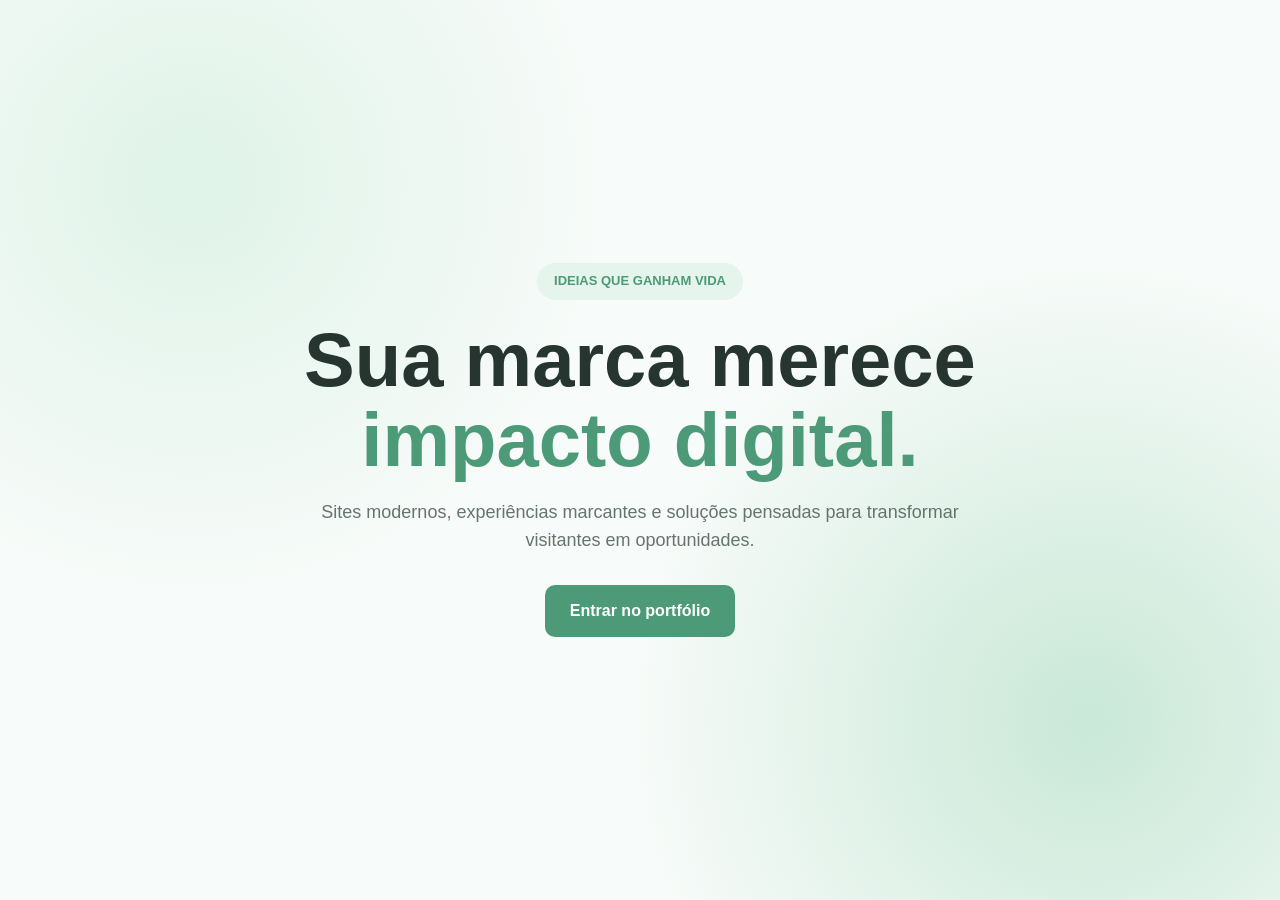
<file: main/index.html>
﻿<!DOCTYPE html>
<html lang="pt-BR">

<head>
     <meta charset="UTF-8">
     <meta name="viewport" content="width=device-width, initial-scale=1.0">
     <title>Bruno Henrique | Portfólio</title>
     <link rel="stylesheet" href="css/style.css">
</head>

<body class="pagina-principal">

     <main id="tela-entrada" class="tela-entrada">
          <div class="entrada-conteudo">
               <div class="tag">IDEIAS QUE GANHAM VIDA</div>
               <h1>Sua marca merece <span>impacto digital.</span></h1>
               <p>Sites modernos, experiências marcantes e soluções pensadas para transformar visitantes em oportunidades.</p>
               <button class="botao botao-principal botao-entrar" type="button" onclick="entrarNoSite()">Entrar no portfólio</button>
          </div>
     </main>

     <div id="site-conteudo" class="site-conteudo oculto">

          <header>
               <div class="menu">
                    <a href="#sobre" class="logo">Teck<span>Pink</span></a>
                    <div class="menu-mobile" onclick="abrirMenu()">☰</div>
                    <ul class="links" id="menu">
                         <li><a href="#sobre" onclick="fecharMenu()">A proposta</a></li>
                         <li><a href="#habilidades" onclick="fecharMenu()">Habilidades</a></li>
                         <li><a href="#projetos" onclick="fecharMenu()">Projetos</a></li>
                         <li><a href="#servicos" onclick="fecharMenu()">Serviços</a></li>
                         <li><a href="#processo" onclick="fecharMenu()">Processo</a></li>
                         <li><a href="#curriculo" onclick="fecharMenu()">Currículo</a></li>
                         <li><a href="#contato" onclick="fecharMenu()">Contato</a></li>
                    </ul>
               </div>
          </header>

          <section id="sobre">
               <div class="container">
                    <div class="titulo">
                         <h2>Tecnologia para destacar sua ideia</h2>
                         <p>Uma presença digital forte começa com uma experiência que conecta, envolve e gera resultados.</p>
                    </div>

                    <div class="sobre">
                         <div class="perfil">
                              <div class="foto">BH</div>
                              <h3>Bruno Henrique</h3>
                              <p>Desenvolvedor de Sistemas</p>
                         </div>

                         <div class="sobre-texto">
                              <h3>Criando soluções através da tecnologia</h3>
                              <p>Sou formado na área de Tecnologia da Informação e venho desenvolvendo conhecimentos em programação, desenvolvimento web e criação de sistemas.</p>
                              <p>Tenho experiência acadêmica e prática com HTML, CSS, JavaScript, C, C++, programação orientada a objetos e banco de dados.</p>
                              <p>Meu objetivo é desenvolver projetos funcionais, organizados e fáceis de usar, sempre buscando evoluir profissionalmente.</p>
                         </div>
                    </div>
               </div>
          </section>

          <section id="habilidades">
               <div class="container">
                    <div class="titulo">
                         <h2>Habilidades</h2>
                         <p>Tecnologias que fazem parte dos meus estudos</p>
                    </div>

                    <div class="habilidades">
                         <div class="habilidade"><div class="icone">🖥️</div><h3>HTML</h3><p>Estruturação de sites.</p></div>
                         <div class="habilidade"><div class="icone">🎨</div><h3>CSS</h3><p>Layouts e interfaces.</p></div>
                         <div class="habilidade"><div class="icone">⚙️</div><h3>JavaScript</h3><p>Interatividade e funcionalidades.</p></div>
                         <div class="habilidade"><div class="icone">💻</div><h3>C / C++</h3><p>Programação e sistemas.</p></div>
                         <div class="habilidade"><div class="icone">🗄️</div><h3>MySQL</h3><p>Banco de dados.</p></div>
                         <div class="habilidade"><div class="icone">📱</div><h3>Responsivo</h3><p>Sites para celular e PC.</p></div>
                         <div class="habilidade"><div class="icone">🧩</div><h3>POO</h3><p>Programação orientada a objetos.</p></div>
                         <div class="habilidade"><div class="icone">🔁</div><h3>Git</h3><p>Versionamento de projetos.</p></div>
                    </div>
               </div>
          </section>

          <section id="projetos">
               <div class="container">
                    <div class="titulo">
                         <h2>Projetos</h2>
                         <p>Projetos desenvolvidos durante minha experiência</p>
                    </div>

                    <div class="projetos">
                         <div class="projeto">
                              <div class="projeto-topo">♻️</div>
                              <div class="projeto-conteudo">
                                   <h3>Descarte Consciente</h3>
                                   <p>Site educativo sobre descarte correto de resíduos e conscientização ambiental.</p>
                                   <div class="tags"><span class="tag-projeto">HTML</span><span class="tag-projeto">CSS</span><span class="tag-projeto">JavaScript</span></div>
                              </div>
                         </div>

                         <div class="projeto">
                              <div class="projeto-topo">🩺</div>
                              <div class="projeto-conteudo">
                                   <h3>Click Salve</h3>
                                   <p>Projeto de informações sobre primeiros socorros e situações de emergência.</p>
                                   <div class="tags"><span class="tag-projeto">HTML</span><span class="tag-projeto">CSS</span><span class="tag-projeto">JS</span></div>
                              </div>
                         </div>

                         <div class="projeto projeto-destaque">
                              <div class="projeto-topo">🩺</div>
                              <div class="projeto-conteudo">
                                   <h3>EvoEnf</h3>
                                   <p>Sistema de acompanhamento acadêmico em enfermagem, com dashboard, alertas e relatórios.</p>
                                   <div class="tags"><span class="tag-projeto">HTML</span><span class="tag-projeto">CSS</span><span class="tag-projeto">JavaScript</span></div>
                                   <a class="botao botao-principal projeto-link" href="projeto-evonf.html">Ver projeto</a>
                              </div>
                         </div>

                         <div class="projeto projeto-destaque">
                              <div class="projeto-topo">🧠</div>
                              <div class="projeto-conteudo">
                                   <h3>Saúde Mental</h3>
                                   <p>Aplicativo de saúde mental com acompanhamento emocional, desafios e metas semanais.</p>
                                   <div class="tags"><span class="tag-projeto">HTML</span><span class="tag-projeto">CSS</span><span class="tag-projeto">JavaScript</span></div>
                                   <a class="botao botao-principal projeto-link" href="projeto-saude-mental.html">Ver projeto</a>
                              </div>
                         </div>
                    </div>
               </div>
          </section>

          <section id="servicos">
               <div class="container">
                    <div class="titulo">
                         <h2>Serviços</h2>
                         <p>Soluções que posso desenvolver</p>
                    </div>

                    <div class="servicos">
                         <div class="servico"><div class="icone">🌐</div><h3>Sites institucionais</h3><p>Landing pages e sites para empresas e profissionais que querem presença digital forte.</p></div>
                         <div class="servico"><div class="icone">⚙️</div><h3>Sistemas web</h3><p>Aplicações simples e funcionais para controlar processos e informações.</p></div>
                         <div class="servico"><div class="icone">📊</div><h3>Dashboards</h3><p>Painéis para visualização de dados, indicadores e acompanhamento de desempenho.</p></div>
                    </div>
               </div>
          </section>

          <section id="processo">
               <div class="container">
                    <div class="titulo">
                         <h2>Processo</h2>
                         <p>Como trabalho para entregar valor</p>
                    </div>

                    <div class="processo">
                         <div class="etapa"><div class="numero">1</div><h3>Entendimento</h3><p>Analiso sua necessidade e objetivo do projeto.</p></div>
                         <div class="etapa"><div class="numero">2</div><h3>Estrutura</h3><p>Defino a arquitetura, layout e fluxo da solução.</p></div>
                         <div class="etapa"><div class="numero">3</div><h3>Desenvolvimento</h3><p>Crio o projeto com foco em usabilidade e performance.</p></div>
                         <div class="etapa"><div class="numero">4</div><h3>Entrega</h3><p>Finalizo com ajustes e validação da experiência.</p></div>
                    </div>
               </div>
          </section>

          <section id="curriculo">
               <div class="container">
                    <div class="titulo">
                         <h2>Currículo</h2>
                         <p>Minha trajetória e formação</p>
                    </div>

                    <div class="curriculo">
                         <div class="cv-item"><h3>Formação</h3><p>Tecnologia da Informação.</p></div>
                         <div class="cv-item"><h3>Habilidades</h3><p>HTML, CSS, JavaScript, C, C++, MySQL, JavaScript, POO, Git.</p></div>
                         <div class="cv-item"><h3>Objetivo</h3><p>Desenvolver soluções digitais práticas, organizadas e bem pensadas.</p></div>
                    </div>
               </div>
          </section>

          <section id="contato">
               <div class="container">
                    <div class="titulo">
                         <h2>Contato</h2>
                         <p>Vamos conversar sobre o seu projeto</p>
                    </div>

                    <div class="contato">
                         <div class="contato-info">
                              <h3>Fale comigo</h3>
                              <p>Estou disponível para projetos, ideias e oportunidades.</p>
                              <div class="contato-item"><strong>Email</strong><span>bruno@email.com</span></div>
                              <div class="contato-item"><strong>Telefone</strong><span>(11) 99999-9999</span></div>
                              <div class="contato-item"><strong>Localização</strong><span>Brasil</span></div>
                         </div>

                         <form>
                              <input id="nome" type="text" placeholder="Seu nome">
                              <input type="email" placeholder="Seu e-mail">
                              <textarea placeholder="Sua mensagem"></textarea>
                              <button class="botao botao-principal" type="submit">Enviar mensagem</button>
                         </form>
                    </div>
               </div>
          </section>

          <footer>
               © 2026 <span>Bruno Henrique</span> - Todos os direitos reservados.
          </footer>

     </div>

     <script src="js/script.js"></script>
</body>

</html>
</file>
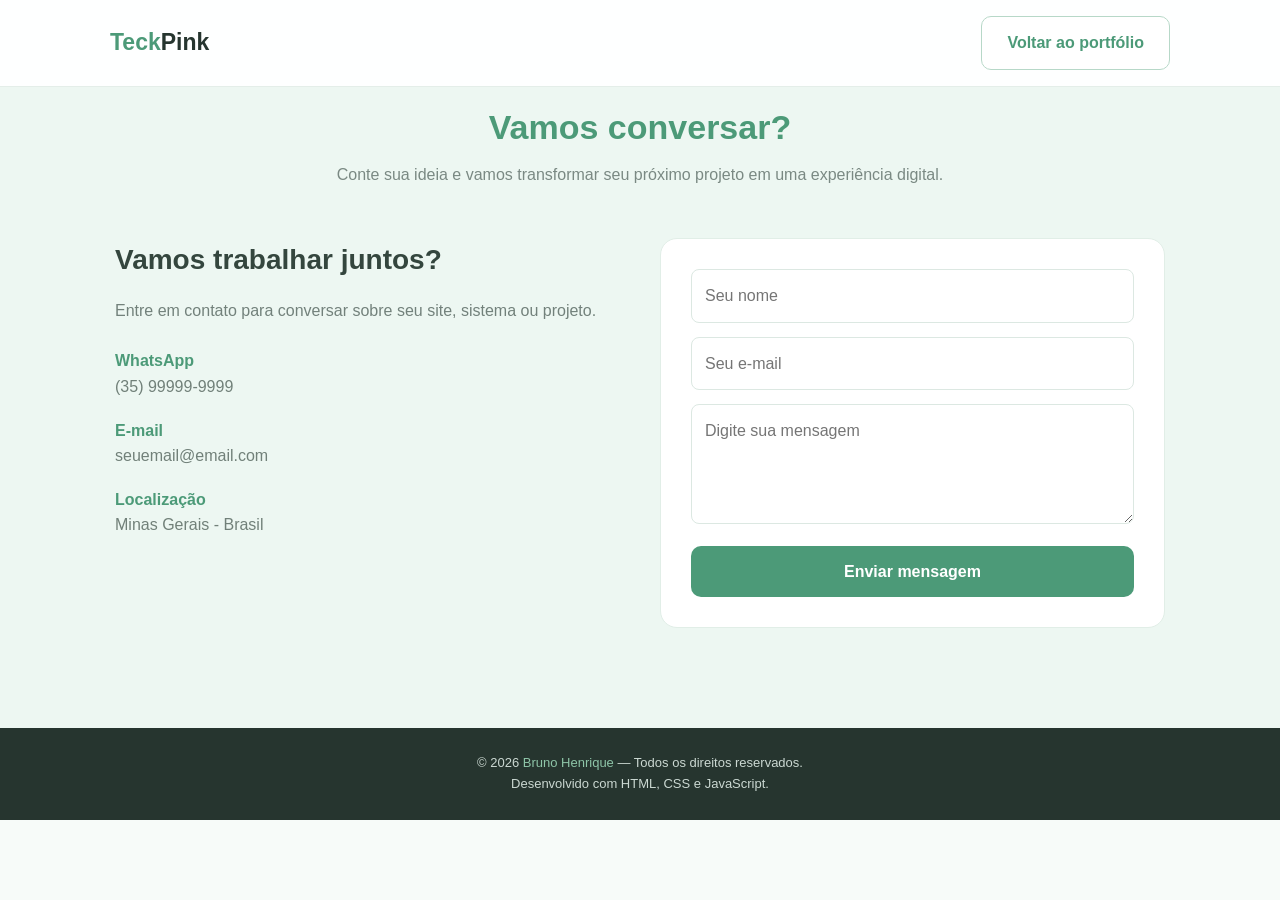
<file: main/contato.html>
<!DOCTYPE html>
<html lang="pt-BR">

<head>
    <meta charset="UTF-8">
    <meta name="viewport" content="width=device-width, initial-scale=1.0">
    <title>Contato | Bruno Henrique</title>
    <link rel="stylesheet" href="css/style.css">
</head>

<body>

    <header>
        <div class="menu">
            <a href="index.html?pagina=portfolio" class="logo">Teck<span>Pink</span></a>
            <a href="index.html?pagina=portfolio" class="botao botao-secundario">Voltar ao portfólio</a>
        </div>
    </header>

    <main>
        <section id="contato">
            <div class="container">
                <div class="titulo">
                    <h2>Vamos conversar?</h2>
                    <p>Conte sua ideia e vamos transformar seu próximo projeto em uma experiência digital.</p>
                </div>

                <div class="contato">
                    <div class="contato-info">
                        <h3>Vamos trabalhar juntos?</h3>
                        <p>Entre em contato para conversar sobre seu site, sistema ou projeto.</p>

                        <div class="contato-item">
                            <strong>WhatsApp</strong>
                            <span>(35) 99999-9999</span>
                        </div>

                        <div class="contato-item">
                            <strong>E-mail</strong>
                            <span>seuemail@email.com</span>
                        </div>

                        <div class="contato-item">
                            <strong>Localização</strong>
                            <span>Minas Gerais - Brasil</span>
                        </div>
                    </div>

                    <form onsubmit="enviarFormulario(event)">
                        <input type="text" id="nome" placeholder="Seu nome" required>
                        <input type="email" id="email" placeholder="Seu e-mail" required>
                        <textarea id="mensagem" placeholder="Digite sua mensagem" required></textarea>
                        <button type="submit" class="botao botao-principal">Enviar mensagem</button>
                    </form>
                </div>
            </div>
        </section>
    </main>

    <footer>
        <p>© 2026 <span>Bruno Henrique</span> — Todos os direitos reservados.</p>
        <p>Desenvolvido com HTML, CSS e JavaScript.</p>
    </footer>

    <button id="topo" onclick="voltarTopo()">↑</button>
    <script src="js/script.js"></script>
</body>

</html>
</file>
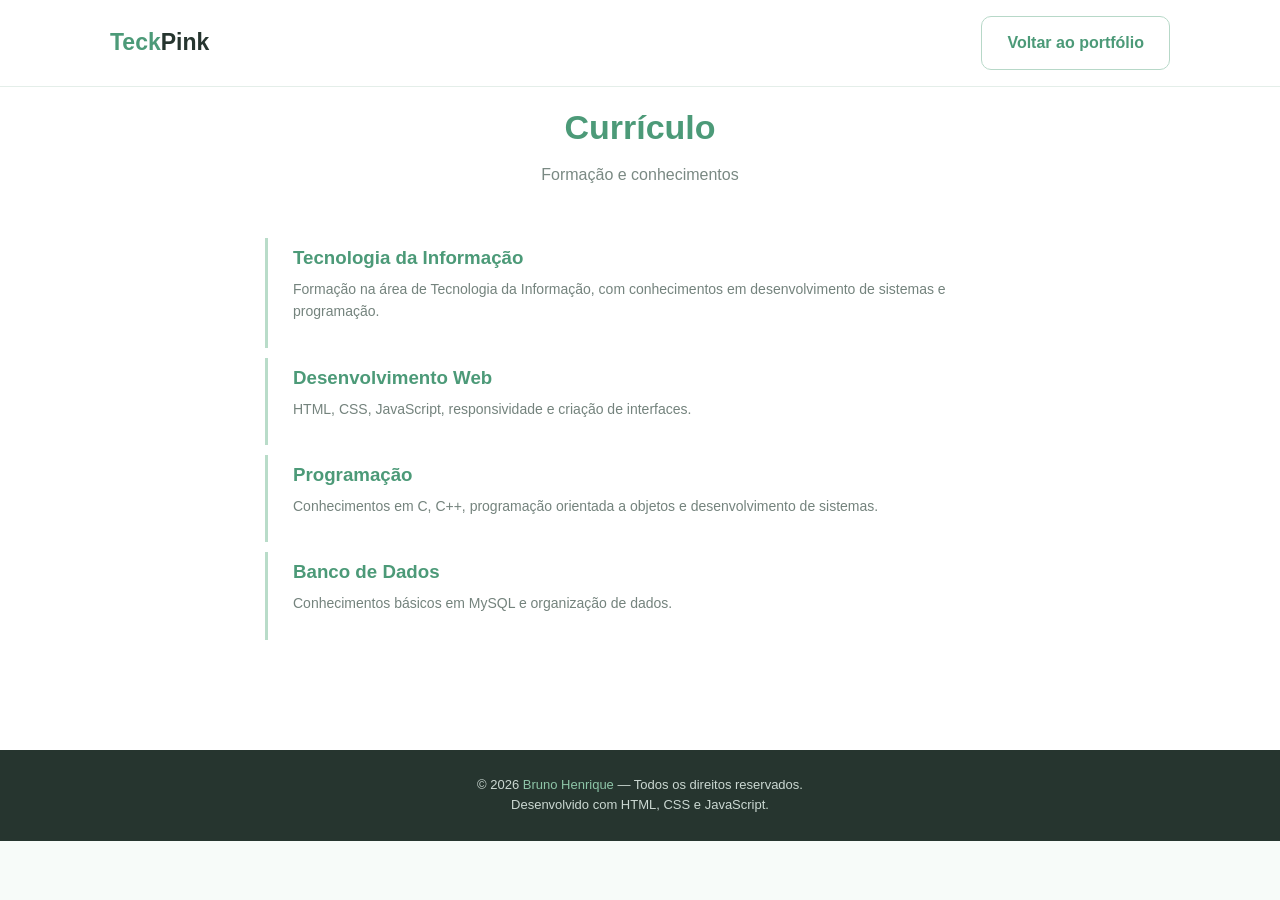
<file: main/curriculo.html>
<!DOCTYPE html>
<html lang="pt-BR">

<head>
    <meta charset="UTF-8">
    <meta name="viewport" content="width=device-width, initial-scale=1.0">
    <title>Currículo | Bruno Henrique</title>
    <link rel="stylesheet" href="css/style.css">
</head>

<body>

    <header>
        <div class="menu">
            <a href="index.html?pagina=portfolio" class="logo">Teck<span>Pink</span></a>
            <a href="index.html?pagina=portfolio" class="botao botao-secundario">Voltar ao portfólio</a>
        </div>
    </header>

    <main>
        <section id="curriculo">
            <div class="container">
                <div class="titulo">
                    <h2>Currículo</h2>
                    <p>Formação e conhecimentos</p>
                </div>

                <div class="curriculo">
                    <div class="cv-item">
                        <h3>Tecnologia da Informação</h3>
                        <p>Formação na área de Tecnologia da Informação, com conhecimentos em desenvolvimento de
                            sistemas e programação.</p>
                    </div>

                    <div class="cv-item">
                        <h3>Desenvolvimento Web</h3>
                        <p>HTML, CSS, JavaScript, responsividade e criação de interfaces.</p>
                    </div>

                    <div class="cv-item">
                        <h3>Programação</h3>
                        <p>Conhecimentos em C, C++, programação orientada a objetos e desenvolvimento de sistemas.</p>
                    </div>

                    <div class="cv-item">
                        <h3>Banco de Dados</h3>
                        <p>Conhecimentos básicos em MySQL e organização de dados.</p>
                    </div>
                </div>
            </div>
        </section>
    </main>

    <footer>
        <p>© 2026 <span>Bruno Henrique</span> — Todos os direitos reservados.</p>
        <p>Desenvolvido com HTML, CSS e JavaScript.</p>
    </footer>

    <script src="js/script.js"></script>
</body>

</html>
</file>
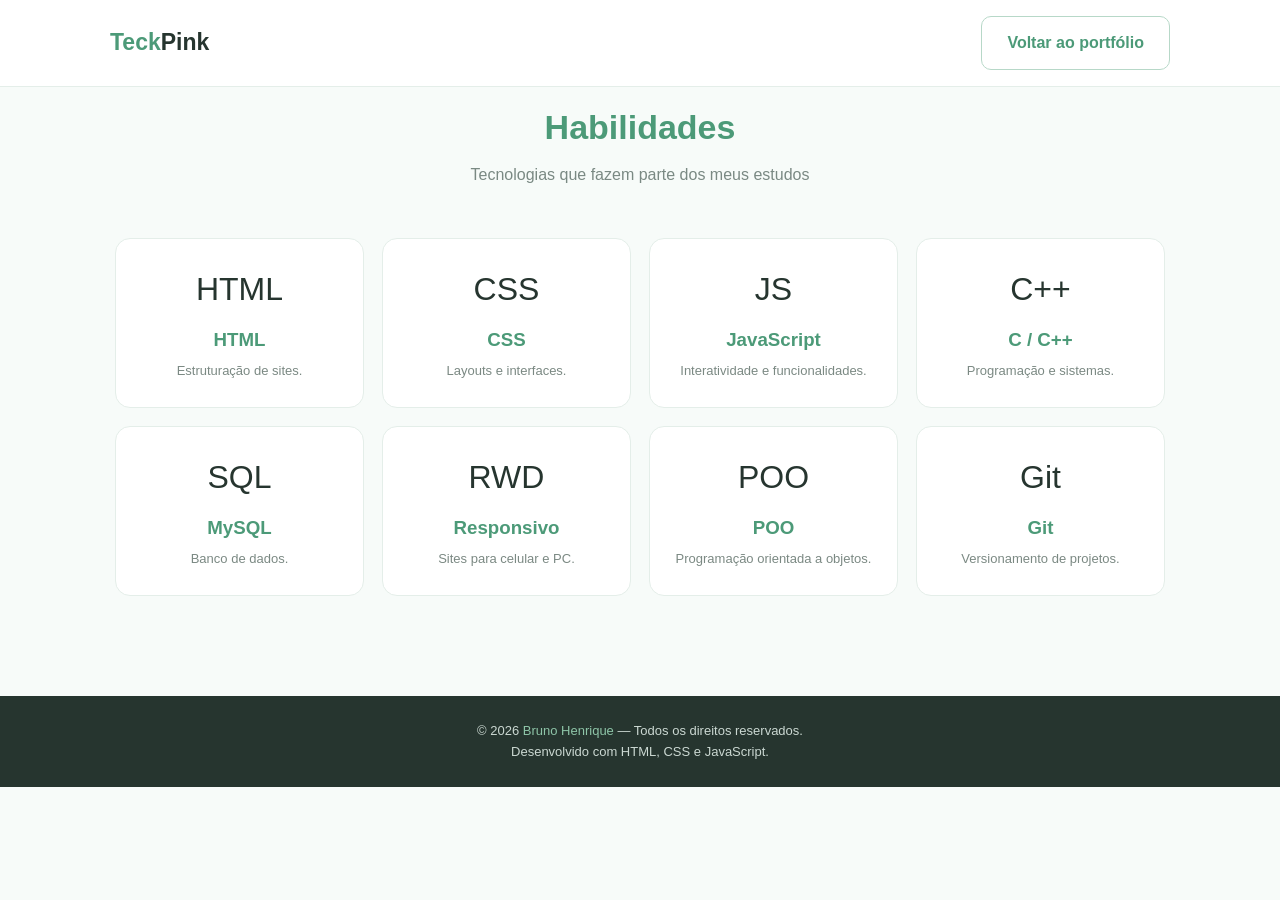
<file: main/habilidades.html>
<!DOCTYPE html>
<html lang="pt-BR">

<head>
    <meta charset="UTF-8">
    <meta name="viewport" content="width=device-width, initial-scale=1.0">
    <title>Habilidades | Bruno Henrique</title>
    <link rel="stylesheet" href="css/style.css">
</head>

<body>

    <header>
        <div class="menu">
            <a href="index.html?pagina=portfolio" class="logo">Teck<span>Pink</span></a>
            <a href="index.html?pagina=portfolio" class="botao botao-secundario">Voltar ao portfólio</a>
        </div>
    </header>

    <main>
        <section id="habilidades">
            <div class="container">
                <div class="titulo">
                    <h2>Habilidades</h2>
                    <p>Tecnologias que fazem parte dos meus estudos</p>
                </div>

                <div class="habilidades">
                    <div class="habilidade">
                        <div class="icone">HTML</div>
                        <h3>HTML</h3>
                        <p>Estruturação de sites.</p>
                    </div>
                    <div class="habilidade">
                        <div class="icone">CSS</div>
                        <h3>CSS</h3>
                        <p>Layouts e interfaces.</p>
                    </div>
                    <div class="habilidade">
                        <div class="icone">JS</div>
                        <h3>JavaScript</h3>
                        <p>Interatividade e funcionalidades.</p>
                    </div>
                    <div class="habilidade">
                        <div class="icone">C++</div>
                        <h3>C / C++</h3>
                        <p>Programação e sistemas.</p>
                    </div>
                    <div class="habilidade">
                        <div class="icone">SQL</div>
                        <h3>MySQL</h3>
                        <p>Banco de dados.</p>
                    </div>
                    <div class="habilidade">
                        <div class="icone">RWD</div>
                        <h3>Responsivo</h3>
                        <p>Sites para celular e PC.</p>
                    </div>
                    <div class="habilidade">
                        <div class="icone">POO</div>
                        <h3>POO</h3>
                        <p>Programação orientada a objetos.</p>
                    </div>
                    <div class="habilidade">
                        <div class="icone">Git</div>
                        <h3>Git</h3>
                        <p>Versionamento de projetos.</p>
                    </div>
                </div>
            </div>
        </section>
    </main>

    <footer>
        <p>© 2026 <span>Bruno Henrique</span> — Todos os direitos reservados.</p>
        <p>Desenvolvido com HTML, CSS e JavaScript.</p>
    </footer>

    <script src="js/script.js"></script>
</body>

</html>
</file>
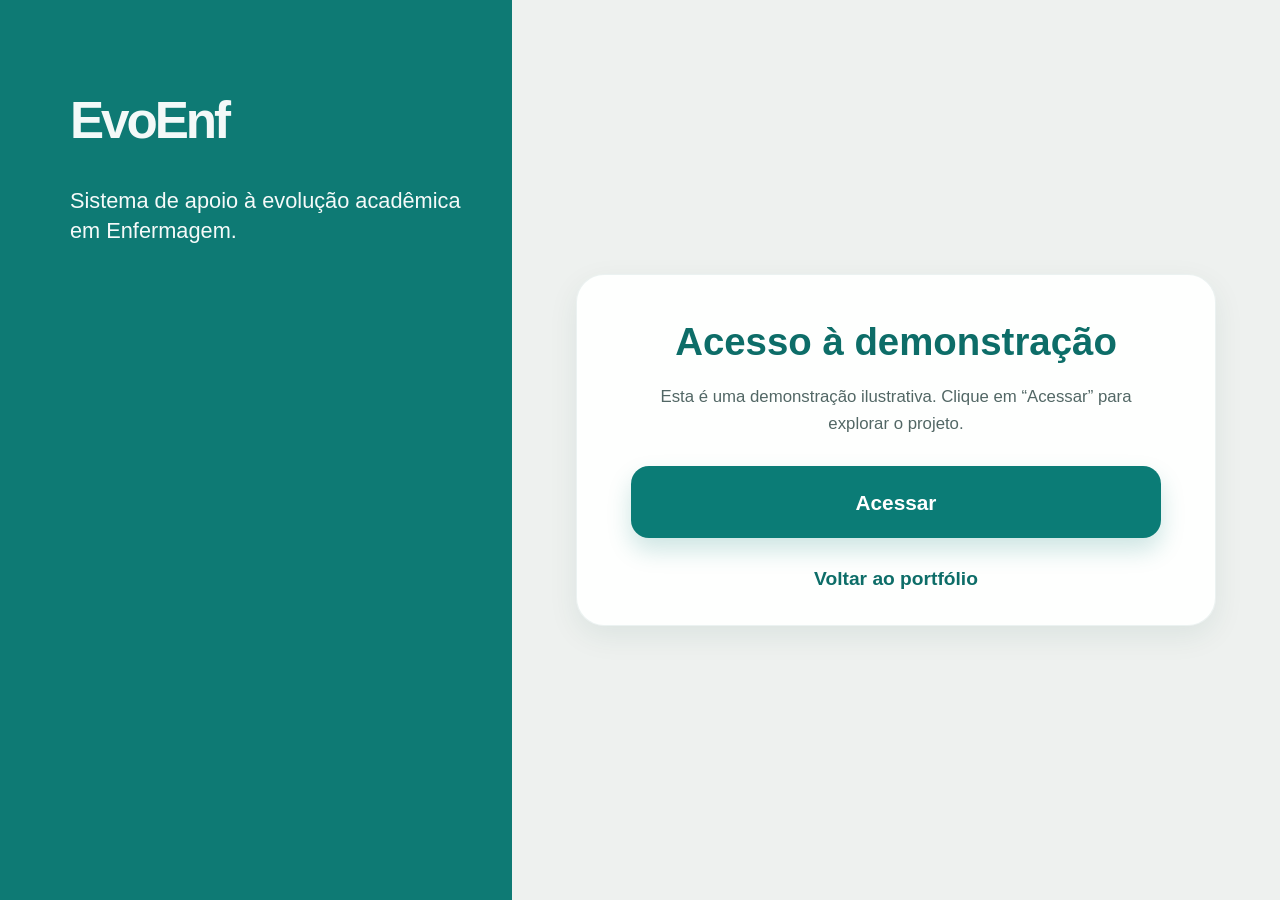
<file: main/projeto-evonf.html>
<!DOCTYPE html>
<html lang="pt-BR">

<head>
    <meta charset="UTF-8">
    <meta name="viewport" content="width=device-width, initial-scale=1.0">
    <title>EvoEnf | Projeto</title>
    <link rel="stylesheet" href="css/style.css">
</head>

<body class="evo-body">
    <div id="login-screen" class="login-screen">
        <div class="login-brand">
            <div class="brand-title">EvoEnf</div>
            <p>Sistema de apoio à evolução acadêmica em Enfermagem.</p>
        </div>

        <div class="login-card-wrap">
            <div class="login-card">
                <h2>Acesso à demonstração</h2>
                <p class="login-hint">Esta é uma demonstração ilustrativa. Clique em “Acessar” para explorar o projeto.</p>
                <button id="loginButton" class="login-button" type="button">Acessar</button>

                <a href="index.html" class="recuperar-senha">Voltar ao portfólio</a>
            </div>
        </div>
    </div>

    <div id="evo-app" class="evo-app hidden">
        <aside class="evo-sidebar">
            <div class="brand">EvoEnf</div>
            <nav class="evo-nav">
                <button class="nav-item active" data-target="dashboard" type="button">Dashboard</button>
                <button class="nav-item" data-target="alunos" type="button">Alunos</button>
                <button class="nav-item" data-target="evolucoes" type="button">Evoluções</button>
                <button class="nav-item" data-target="relatorios" type="button">Relatórios</button>
                <button class="nav-item" data-target="alertas" type="button">Alertas</button>
                <button class="nav-item sair" data-target="sair" type="button">Sair</button>
            </nav>
        </aside>

        <main class="evo-main">
            <section class="panel active" data-view="dashboard">
                <h1 class="main-title">Painel Geral</h1>

                <div class="stats-grid">
                    <div class="stat-card">
                        <div class="stat-number">38</div>
                        <div class="stat-label">Alunos Ativos</div>
                    </div>
                    <div class="stat-card">
                        <div class="stat-number">5</div>
                        <div class="stat-label">Alertas</div>
                    </div>
                    <div class="stat-card">
                        <div class="stat-number">12</div>
                        <div class="stat-label">Evoluções Hoje</div>
                    </div>
                    <div class="stat-card">
                        <div class="stat-number">4</div>
                        <div class="stat-label">Estágios</div>
                    </div>
                </div>

                <div class="alerts-box">
                    <h2>Alertas Recentes</h2>

                    <div class="alert-item critical">João Silva parece com dificuldade em comunicação.</div>
                    <div class="alert-item warning">Ana Souza necessita reforço em terminologia técnica.</div>
                </div>
            </section>

            <section class="panel" data-view="alunos">
                <h1 class="main-title">Lista de Alunos</h1>

                <div class="search-box">
                    <input type="text" placeholder="Pesquisar aluno">
                </div>

                <div class="table-wrap">
                    <table class="students-table">
                        <thead>
                            <tr>
                                <th>Aluno</th>
                                <th>UC</th>
                                <th>Estágio</th>
                                <th>Preceptor</th>
                                <th>Status</th>
                            </tr>
                        </thead>
                        <tbody>
                            <tr>
                                <td>João Silva</td>
                                <td>UC7</td>
                                <td>Hospital</td>
                                <td>Maria Oliveira</td>
                                <td><span class="status alto">Alto</span></td>
                            </tr>
                            <tr>
                                <td>Ana Souza</td>
                                <td>UC4</td>
                                <td>PSF</td>
                                <td>Carlos Lima</td>
                                <td><span class="status medio">Médio</span></td>
                            </tr>
                        </tbody>
                    </table>
                </div>
            </section>

            <section class="panel" data-view="evolucoes">
                <h1 class="main-title">Evolução do Aluno</h1>

                <div class="evolucao-form">
                    <div class="form-grid two-col">
                        <div class="field">
                            <label>Nome do Aluno</label>
                            <input type="text" placeholder="Nome do Aluno">
                        </div>
                        <div class="field">
                            <label>Turma</label>
                            <input type="text" placeholder="Turma">
                        </div>
                    </div>

                    <div class="form-grid two-col">
                        <div class="field">
                            <label>UC</label>
                            <input type="text" placeholder="UC">
                        </div>
                        <div class="field">
                            <label>Local do Estágio</label>
                            <input type="text" placeholder="Local do Estágio">
                        </div>
                    </div>

                    <div class="field">
                        <label>Preceptor</label>
                        <input type="text" placeholder="Preceptor">
                    </div>

                    <div class="field">
                        <label>Nível de Desempenho</label>
                        <select>
                            <option>Selecione o nível</option>
                            <option>Alto</option>
                            <option>Médio</option>
                            <option>Baixo</option>
                        </select>
                    </div>

                    <div class="field">
                        <label>Descreva a evolução do aluno</label>
                        <textarea placeholder="Descreva a evolução do aluno"></textarea>
                    </div>

                    <button class="save-btn" type="button">Salvar Evolução</button>
                </div>
            </section>

            <section class="panel" data-view="relatorios">
                <h1 class="main-title">Relatório Final</h1>

                <div class="relatorio-card">
                    <h2>João Silva</h2>
                    <p>Turma: ENF2026</p>
                    <p>UC: UC7</p>
                    <p>Estágio: Hospital Regional</p>
                    <p>Preceptor: Maria Oliveira</p>

                    <div class="relatorio-actions">
                        <button type="button" class="secondary-btn">Gerar PDF</button>
                        <button type="button" class="secondary-btn">Assinar Digitalmente</button>
                    </div>
                </div>
            </section>

            <section class="panel" data-view="alertas">
                <h1 class="main-title">Alertas</h1>

                <div class="alert-list">
                    <div class="alert-item critical large">
                        29/05/2026 19:30<br>
                        Melhoria significativa na comunicação.
                    </div>
                    <div class="alert-item warning large">
                        28/05/2026 15:00<br>
                        Dificuldade em termos técnicos.
                    </div>
                </div>
            </section>
        </main>
    </div>

    <script>
        document.addEventListener('DOMContentLoaded', function () {
            const loginButton = document.getElementById('loginButton');
            const loginScreen = document.getElementById('login-screen');
            const evoApp = document.getElementById('evo-app');

            if (loginButton && loginScreen && evoApp) {
                loginButton.addEventListener('click', function () {
                    loginScreen.classList.add('hidden');
                    evoApp.classList.remove('hidden');
                });
            }

            const navItems = document.querySelectorAll('.nav-item[data-target]');
            const panels = document.querySelectorAll('.panel[data-view]');

            navItems.forEach(function (button) {
                button.addEventListener('click', function () {
                    const target = button.dataset.target;

                    if (target === 'sair') {
                        loginScreen.classList.remove('hidden');
                        evoApp.classList.add('hidden');
                        return;
                    }

                    navItems.forEach(function (item) {
                        item.classList.toggle('active', item === button);
                    });

                    panels.forEach(function (panel) {
                        panel.classList.toggle('active', panel.dataset.view === target);
                    });
                });
            });
        });
    </script>
</body>

</html>
</file>
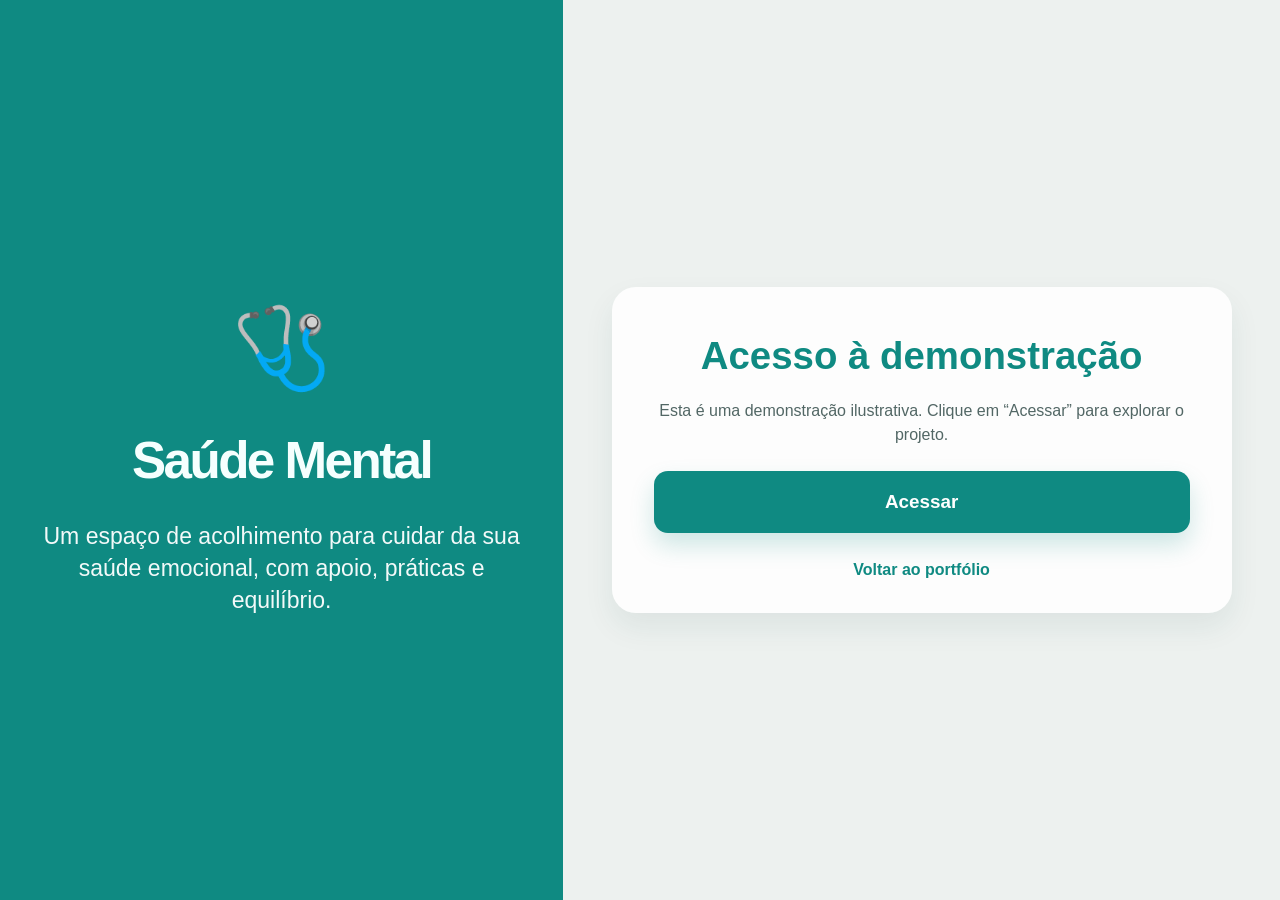
<file: main/projeto-saude-mental.html>
<!DOCTYPE html>
<html lang="pt-BR">

<head>
    <meta charset="UTF-8">
    <meta name="viewport" content="width=device-width, initial-scale=1.0">
    <title>Saúde Mental | Projeto</title>
    <link rel="stylesheet" href="css/style.css">
</head>

<body class="saude-body">
    <div id="saude-login-screen" class="saude-login-screen">
        <div class="saude-login-panel saude-login-left">
            <div class="saude-logo">🩺</div>
            <h1>Saúde Mental</h1>
            <p>Um espaço de acolhimento para cuidar da sua saúde emocional, com apoio, práticas e equilíbrio.</p>
        </div>

        <div class="saude-login-panel saude-login-right">
            <div class="saude-login-card">
                <h2>Acesso à demonstração</h2>
                <p class="saude-login-hint">Esta é uma demonstração ilustrativa. Clique em “Acessar” para explorar o projeto.</p>
                <button id="saudeEntrarBtn" type="button">Acessar</button>
                <a href="index.html">Voltar ao portfólio</a>
            </div>
        </div>
    </div>

    <div id="saude-app" class="saude-app hidden">
        <header class="saude-header">
            <div class="saude-brand-wrap">
                <div class="saude-mini-badge">1</div>
                <div class="saude-brand-text">Saúde Mental</div>
            </div>

            <nav class="saude-nav" aria-label="Navegação principal">
                <button class="saude-tab active" type="button" data-view="inicio" aria-current="page">Início</button>
                <button class="saude-tab" type="button" data-view="conteudos">Conteúdos</button>
                <button class="saude-tab" type="button" data-view="desafios">Desafios</button>
                <button class="saude-tab" type="button" data-view="sobre">Sobre</button>
                <a class="saude-tab saude-back-link" href="index.html">Voltar</a>
            </nav>
        </header>

        <main class="saude-main">
            <section class="saude-view" data-panel="inicio" aria-label="Início">
                <div class="saude-grid">
                <article class="saude-card saude-card--highlight">
                    <h3>Como você está se sentindo hoje?</h3>
                    <p>Você pode escrever livremente.</p>
                    <button type="button" class="saude-btn saude-btn--primary" data-open-dialog="tecnica">Ver técnica</button>
                </article>

                <article class="saude-card saude-card--soft">
                    <h3>Respire com calma</h3>
                    <p>Faça uma pausa guiada de um minuto, no seu ritmo.</p>
                    <button type="button" class="saude-btn saude-btn--secondary" data-open-dialog="pausa">Iniciar pausa</button>
                </article>

                <article class="saude-card saude-card--soft">
                    <h3>Conteúdos leves</h3>
                    <p>Meditação guiada e dicas sobre ansiedade e rotina.</p>
                    <button type="button" class="saude-btn saude-btn--secondary" data-go-view="conteudos">Ver conteúdos</button>
                </article>

                <article class="saude-card saude-card--alert">
                    <h3>Desafios e Ganhos</h3>
                    <p>Complete desafios diários e acompanhe seu progresso.</p>
                    <button type="button" class="saude-btn saude-btn--accent" data-go-view="desafios">Ver desafios</button>
                </article>

                <article class="saude-card saude-card--journal">
                    <h3>Seu momento de hoje</h3>
                    <p>Registre como você está se sentindo. Este registro fica salvo apenas neste navegador.</p>
                    <form id="saudeCheckinForm" class="saude-checkin-form">
                        <label for="saudeCheckin">Como você está hoje?</label>
                        <textarea id="saudeCheckin" name="checkin" rows="3" maxlength="500" placeholder="Escreva no seu tempo..." required></textarea>
                        <button type="submit" class="saude-btn saude-btn--primary">Salvar registro</button>
                    </form>
                    <p id="saudeCheckinFeedback" class="saude-feedback" role="status" aria-live="polite"></p>
                    <div id="saudeCheckinHistory" class="saude-checkin-history" aria-live="polite"></div>
                </article>
                </div>
            </section>

            <section class="saude-view hidden" data-panel="conteudos" aria-label="Conteúdos">
                <div class="saude-section-heading">
                    <h1>Conteúdos para cuidar de você</h1>
                    <p>Pequenas práticas para incluir na rotina, sem cobranças.</p>
                </div>
                <div class="saude-grid saude-grid--secondary">
                    <article class="saude-card saude-card--soft">
                        <h3>Respiração consciente</h3>
                        <p>Reserve alguns minutos para notar o ar entrando e saindo, sem tentar mudar nada.</p>
                        <button type="button" class="saude-btn saude-btn--secondary" data-open-dialog="tecnica">Experimentar</button>
                    </article>
                    <article class="saude-card saude-card--highlight">
                        <h3>Gentileza consigo</h3>
                        <p>Escolha uma frase acolhedora que você diria a alguém querido e ofereça essa mesma gentileza a si.</p>
                        <button type="button" class="saude-btn saude-btn--primary" data-content-read>Marcar como lido</button>
                    </article>
                    <article class="saude-card saude-card--soft">
                        <h3>Pausa para alongar</h3>
                        <p>Se for confortável, movimente ombros e pescoço devagar. Pare se sentir desconforto.</p>
                        <button type="button" class="saude-btn saude-btn--secondary" data-content-read>Marcar como lido</button>
                    </article>
                </div>
            </section>

            <section class="saude-view hidden" data-panel="desafios" aria-label="Desafios">
                <div class="saude-section-heading">
                    <h1>Desafios gentis</h1>
                    <p>Escolha o que fizer sentido. Você pode concluir no seu próprio ritmo.</p>
                    <p id="saudeProgress" class="saude-progress" role="status" aria-live="polite">0 de 3 concluídos</p>
                </div>
                <div class="saude-grid saude-grid--secondary">
                    <article class="saude-card saude-card--highlight">
                        <h3>Fazer uma pausa</h3>
                        <p>Separe um minuto para respirar com atenção.</p>
                        <button type="button" class="saude-btn saude-btn--primary" data-challenge="pausa">Concluir desafio</button>
                    </article>
                    <article class="saude-card saude-card--soft">
                        <h3>Reconhecer algo bom</h3>
                        <p>Anote uma pequena coisa que trouxe conforto hoje.</p>
                        <button type="button" class="saude-btn saude-btn--secondary" data-challenge="gratidao">Concluir desafio</button>
                    </article>
                    <article class="saude-card saude-card--alert">
                        <h3>Cuidar do corpo</h3>
                        <p>Beba água ou faça um alongamento leve, se for confortável.</p>
                        <button type="button" class="saude-btn saude-btn--accent" data-challenge="corpo">Concluir desafio</button>
                    </article>
                </div>
            </section>

            <section class="saude-view hidden" data-panel="sobre" aria-label="Sobre">
                <div class="saude-about-card">
                    <h1>Sobre este protótipo</h1>
                    <p>Este projeto demonstra recursos simples de bem-estar emocional. Não substitui acompanhamento profissional nem oferece atendimento de emergência.</p>
                    <p>Os registros e desafios ficam armazenados localmente neste navegador para fins de demonstração. Não são enviados a um servidor.</p>
                    <button id="saudeSairBtn" type="button" class="saude-btn saude-btn--secondary">Sair da demonstração</button>
                </div>
            </section>
        </main>
    </div>

    <dialog id="saudeDialog" class="saude-dialog" aria-labelledby="saudeDialogTitle">
        <div class="saude-dialog-content">
            <button type="button" class="saude-dialog-close" data-close-dialog aria-label="Fechar">×</button>
            <h2 id="saudeDialogTitle"></h2>
            <p id="saudeDialogText"></p>
            <p id="saudeBreathingPrompt" class="saude-breathing-prompt hidden" aria-live="polite"></p>
            <button id="saudeDialogAction" type="button" class="saude-btn saude-btn--primary hidden"></button>
        </div>
    </dialog>

    <script>
        document.addEventListener('DOMContentLoaded', function () {
            const loginScreen = document.getElementById('saude-login-screen');
            const app = document.getElementById('saude-app');
            const loginButton = document.getElementById('saudeEntrarBtn');
            const checkinForm = document.getElementById('saudeCheckinForm');
            const checkinFeedback = document.getElementById('saudeCheckinFeedback');
            const checkinHistory = document.getElementById('saudeCheckinHistory');
            const dialog = document.getElementById('saudeDialog');
            const dialogTitle = document.getElementById('saudeDialogTitle');
            const dialogText = document.getElementById('saudeDialogText');
            const dialogAction = document.getElementById('saudeDialogAction');
            const breathingPrompt = document.getElementById('saudeBreathingPrompt');
            const storagePrefix = 'saudeMentalDemo';
            let breathingTimer;
            let activityTimer;

            function readStorage(key, fallback) {
                try {
                    const value = localStorage.getItem(storagePrefix + key);
                    return value ? JSON.parse(value) : fallback;
                } catch (error) {
                    console.error('Não foi possível ler os dados da demonstração.', error);
                    return fallback;
                }
            }

            function writeStorage(key, value) {
                try {
                    localStorage.setItem(storagePrefix + key, JSON.stringify(value));
                    return true;
                } catch (error) {
                    console.error('Não foi possível salvar os dados da demonstração.', error);
                    return false;
                }
            }

            function renderCheckins() {
                const entries = readStorage('Checkins', []);
                checkinHistory.replaceChildren();
                entries.slice().reverse().forEach(function (entry) {
                    const item = document.createElement('article');
                    const date = document.createElement('time');
                    const text = document.createElement('p');
                    item.className = 'saude-checkin-entry';
                    date.dateTime = entry.date;
                    date.textContent = new Date(entry.date).toLocaleString('pt-BR');
                    text.textContent = entry.text;
                    item.append(date, text);
                    checkinHistory.append(item);
                });
            }

            function renderChallenges() {
                const completed = readStorage('Challenges', []);
                document.querySelectorAll('[data-challenge]').forEach(function (button) {
                    const isCompleted = completed.includes(button.dataset.challenge);
                    button.textContent = isCompleted ? 'Desafio concluído' : 'Concluir desafio';
                    button.disabled = isCompleted;
                });
                document.getElementById('saudeProgress').textContent = completed.length + ' de 3 concluídos';
            }

            function closeDialog() {
                window.clearInterval(breathingTimer);
                window.clearTimeout(breathingTimer);
                window.clearTimeout(activityTimer);
                breathingTimer = undefined;
                activityTimer = undefined;
                if (dialog.open) dialog.close();
            }

            function openDialog(type) {
                closeDialog();
                dialogAction.disabled = false;
                dialogAction.classList.add('hidden');
                breathingPrompt.classList.add('hidden');

                if (type === 'tecnica') {
                    dialogTitle.textContent = 'Respiração tranquila';
                    dialogText.textContent = 'Encontre uma posição confortável. Inspire pelo nariz por 4 segundos e solte o ar devagar por 6 segundos. Faça apenas enquanto estiver confortável.';
                    dialogAction.textContent = 'Começar exercício';
                    dialogAction.classList.remove('hidden');
                    dialogAction.dataset.action = 'breathing';
                } else {
                    dialogTitle.textContent = 'Pausa consciente';
                    dialogText.textContent = 'Por um minuto, observe o ambiente ao seu redor. Note três coisas que consegue ver, duas que consegue sentir e um som que consegue ouvir.';
                    dialogAction.textContent = 'Iniciar pausa de 1 minuto';
                    dialogAction.classList.remove('hidden');
                    dialogAction.dataset.action = 'pause';
                }
                dialog.showModal();
            }

            loginButton.addEventListener('click', function () {
                loginScreen.classList.add('hidden');
                app.classList.remove('hidden');
                renderCheckins();
                renderChallenges();
            });

            checkinForm.addEventListener('submit', function (event) {
                event.preventDefault();
                const text = document.getElementById('saudeCheckin').value.trim();
                if (!text) {
                    checkinFeedback.textContent = 'Escreva algo antes de salvar.';
                    return;
                }
                const entries = readStorage('Checkins', []);
                entries.push({ text: text, date: new Date().toISOString() });
                if (!writeStorage('Checkins', entries.slice(-20))) {
                    checkinFeedback.textContent = 'Não foi possível salvar neste navegador. Tente novamente.';
                    return;
                }
                checkinForm.reset();
                checkinFeedback.textContent = 'Seu registro foi salvo neste navegador.';
                renderCheckins();
            });

            document.querySelectorAll('.saude-tab').forEach(function (tab) {
                tab.addEventListener('click', function () {
                    document.querySelectorAll('.saude-tab').forEach(function (item) {
                        item.classList.toggle('active', item === tab);
                        if (item === tab) item.setAttribute('aria-current', 'page');
                        else item.removeAttribute('aria-current');
                    });
                    document.querySelectorAll('[data-panel]').forEach(function (panel) {
                        panel.classList.toggle('hidden', panel.dataset.panel !== tab.dataset.view);
                    });
                    if (tab.dataset.view === 'desafios') renderChallenges();
                });
            });

            document.querySelectorAll('[data-go-view]').forEach(function (button) {
                button.addEventListener('click', function () {
                    document.querySelector('[data-view="' + button.dataset.goView + '"]').click();
                });
            });

            document.querySelectorAll('[data-open-dialog]').forEach(function (button) {
                button.addEventListener('click', function () {
                    openDialog(button.dataset.openDialog);
                });
            });

            document.querySelectorAll('[data-content-read]').forEach(function (button) {
                button.addEventListener('click', function () {
                    button.textContent = 'Conteúdo lido';
                    button.disabled = true;
                });
            });

            document.querySelectorAll('[data-challenge]').forEach(function (button) {
                button.addEventListener('click', function () {
                    const completed = readStorage('Challenges', []);
                    if (!completed.includes(button.dataset.challenge)) {
                        completed.push(button.dataset.challenge);
                        if (!writeStorage('Challenges', completed)) return;
                    }
                    renderChallenges();
                });
            });

            dialogAction.addEventListener('click', function () {
                if (dialogAction.dataset.action === 'finish') {
                    closeDialog();
                } else if (dialogAction.dataset.action === 'breathing') {
                    dialogAction.classList.add('hidden');
                    breathingPrompt.classList.remove('hidden');
                    function showBreathingPhase(phase) {
                        const phases = [
                            { text: 'Inspire com calma...', duration: 4000 },
                            { text: 'Solte o ar devagar...', duration: 6000 }
                        ];
                        breathingPrompt.textContent = phases[phase].text;
                        breathingTimer = window.setTimeout(function () {
                            showBreathingPhase((phase + 1) % phases.length);
                        }, phases[phase].duration);
                    }
                    showBreathingPhase(0);
                    activityTimer = window.setTimeout(closeDialog, 60000);
                } else if (dialogAction.dataset.action === 'pause') {
                    dialogAction.disabled = true;
                    dialogAction.textContent = 'Pausa iniciada...';
                    activityTimer = window.setTimeout(function () {
                        if (dialog.open) {
                            dialogText.textContent = 'Pausa concluída. Obrigado por reservar esse momento para você.';
                            dialogAction.textContent = 'Concluir';
                            dialogAction.disabled = false;
                            dialogAction.dataset.action = 'finish';
                        }
                    }, 60000);
                }
            });

            document.querySelectorAll('[data-close-dialog]').forEach(function (button) {
                button.addEventListener('click', closeDialog);
            });
            dialog.addEventListener('close', function () {
                window.clearInterval(breathingTimer);
                window.clearTimeout(breathingTimer);
                window.clearTimeout(activityTimer);
                breathingTimer = undefined;
                activityTimer = undefined;
            });
            dialog.addEventListener('click', function (event) {
                if (event.target === dialog) closeDialog();
            });

            document.getElementById('saudeSairBtn').addEventListener('click', function () {
                app.classList.add('hidden');
                loginScreen.classList.remove('hidden');
            });
        });
    </script>
</body>

</html>
</file>
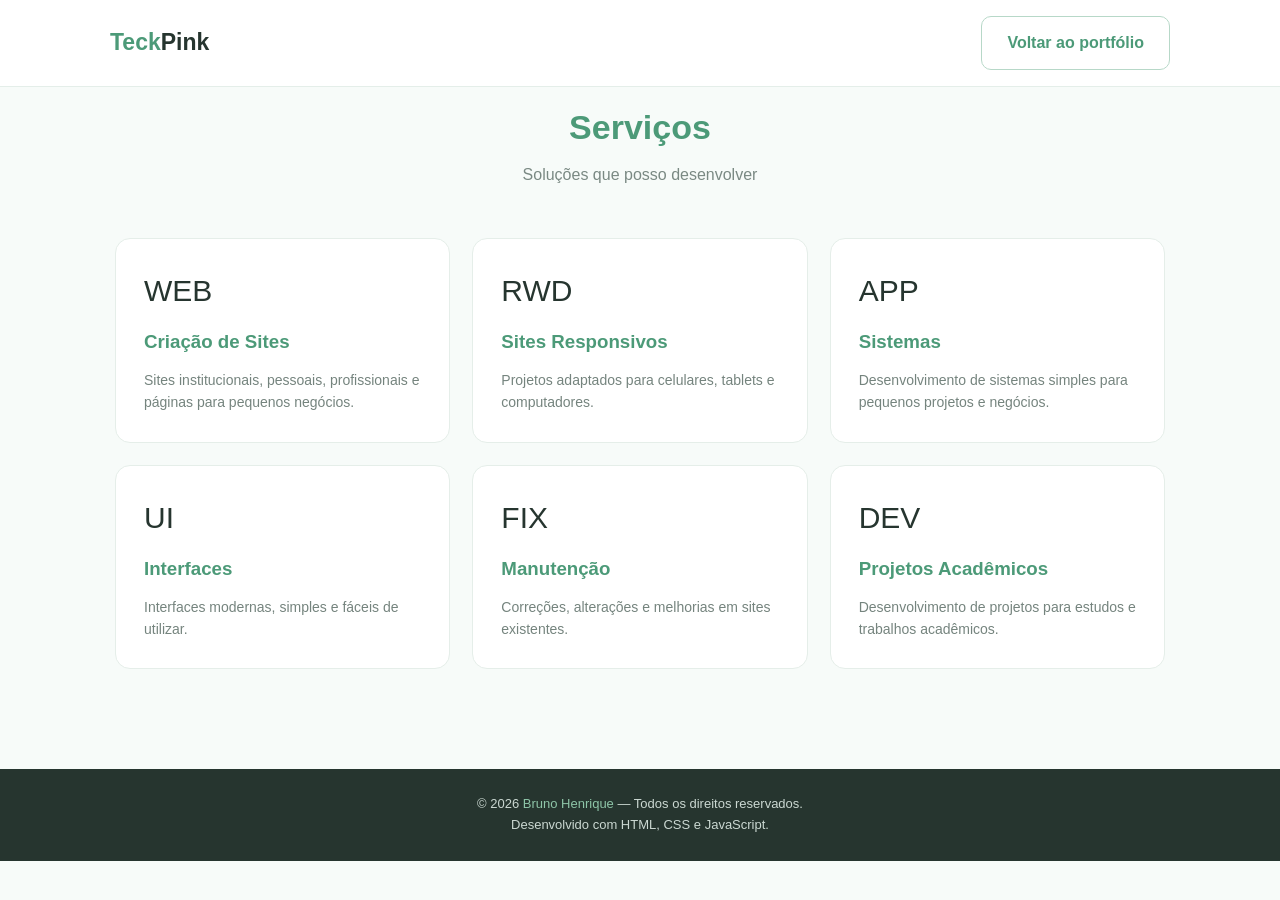
<file: main/servicos.html>
<!DOCTYPE html>
<html lang="pt-BR">

<head>
    <meta charset="UTF-8">
    <meta name="viewport" content="width=device-width, initial-scale=1.0">
    <title>Serviços | Bruno Henrique</title>
    <link rel="stylesheet" href="css/style.css">
</head>

<body>

    <header>
        <div class="menu">
            <a href="index.html?pagina=portfolio" class="logo">Teck<span>Pink</span></a>
            <a href="index.html?pagina=portfolio" class="botao botao-secundario">Voltar ao portfólio</a>
        </div>
    </header>

    <main>
        <section id="servicos">
            <div class="container">
                <div class="titulo">
                    <h2>Serviços</h2>
                    <p>Soluções que posso desenvolver</p>
                </div>

                <div class="servicos">
                    <div class="servico">
                        <div class="icone">WEB</div>
                        <h3>Criação de Sites</h3>
                        <p>Sites institucionais, pessoais, profissionais e páginas para pequenos negócios.</p>
                    </div>
                    <div class="servico">
                        <div class="icone">RWD</div>
                        <h3>Sites Responsivos</h3>
                        <p>Projetos adaptados para celulares, tablets e computadores.</p>
                    </div>
                    <div class="servico">
                        <div class="icone">APP</div>
                        <h3>Sistemas</h3>
                        <p>Desenvolvimento de sistemas simples para pequenos projetos e negócios.</p>
                    </div>
                    <div class="servico">
                        <div class="icone">UI</div>
                        <h3>Interfaces</h3>
                        <p>Interfaces modernas, simples e fáceis de utilizar.</p>
                    </div>
                    <div class="servico">
                        <div class="icone">FIX</div>
                        <h3>Manutenção</h3>
                        <p>Correções, alterações e melhorias em sites existentes.</p>
                    </div>
                    <div class="servico">
                        <div class="icone">DEV</div>
                        <h3>Projetos Acadêmicos</h3>
                        <p>Desenvolvimento de projetos para estudos e trabalhos acadêmicos.</p>
                    </div>
                </div>
            </div>
        </section>
    </main>

    <footer>
        <p>© 2026 <span>Bruno Henrique</span> — Todos os direitos reservados.</p>
        <p>Desenvolvido com HTML, CSS e JavaScript.</p>
    </footer>

    <script src="js/script.js"></script>
</body>

</html>
</file>
<file: main/css/style.css>
﻿/* =========================
    CONFIGURACOES GERAIS
========================= */

*{
     margin:0;
     padding:0;
     box-sizing:border-box;
     scroll-behavior:smooth;
}

body{
     font-family:Arial, Helvetica, sans-serif;
     background:#f7fbf9;
     color:#26352f;
     line-height:1.6;
}

.pagina-principal #habilidades,
.pagina-principal #servicos{
    display:none;
}

.oculto{
    display:none;
}

.tela-entrada{
    min-height:100vh;
    display:flex;
    align-items:center;
    justify-content:center;
    padding:40px 20px;
    text-align:center;
    background:
    radial-gradient(circle at 15% 20%, #dff3e8, transparent 32%),
    radial-gradient(circle at 85% 80%, #c9e8d7, transparent 35%),
    #f7fbf9;
}

.entrada-conteudo{
    max-width:680px;
    animation:entrada 0.7s ease both;
}

.tela-entrada h1{
    margin-bottom:18px;
    color:#26352f;
    font-size:clamp(42px, 8vw, 76px);
    line-height:1.05;
}

.tela-entrada h1 span{
    color:#4c9a78;
}

.tela-entrada p{
    margin:0 auto 30px;
    color:#65756e;
    font-size:18px;
}

.botao-entrar{
    border:0;
    cursor:pointer;
    font:inherit;
}

@keyframes entrada{
    from{opacity:0; transform:translateY(18px)}
    to{opacity:1; transform:translateY(0)}
}

/* =========================
    MENU
========================= */

header{

    position:fixed;

    top:0;
    left:0;

    width:100%;

    background:rgba(255,255,255,0.94);

    -webkit-backdrop-filter:blur(10px);

    backdrop-filter:blur(10px);

    border-bottom:1px solid #e4eee9;

    z-index:1000;
}


.menu{

    max-width:1100px;

    margin:auto;

    padding:16px 20px;

    display:flex;

    justify-content:space-between;

    align-items:center;
}


.logo{

    font-size:23px;

    font-weight:bold;

    color:#4c9a78;

    text-decoration:none;
}


.logo span{

    color:#26352f;
}


.links{

    display:flex;

    gap:25px;

    list-style:none;
}


.links a{

    color:#35483f;

    text-decoration:none;

    font-weight:600;

    font-size:14px;

    transition:0.3s;
}


.links a:hover{

    color:#4c9a78;
}


.menu-mobile{

    display:none;

    font-size:28px;

    cursor:pointer;

    color:#4c9a78;
}


.tag{

    display:inline-block;

    background:#e5f4ec;

    color:#4c9a78;

    padding:8px 17px;

    border-radius:30px;

    font-size:13px;

    font-weight:bold;

    margin-bottom:20px;
}


.botao{

    padding:13px 25px;

    border-radius:10px;

    text-decoration:none;

    font-weight:bold;

    transition:0.3s;
}


.botao-principal{

    background:#4c9a78;

    color:white;
}


.botao-principal:hover{

    background:#3f8567;

    transform:translateY(-3px);
}


.botao-secundario{

    border:1px solid #b7d8c8;

    background:white;

    color:#4c9a78;
}


.botao-secundario:hover{

    background:#edf8f3;
}


/* =========================
   SEÃ‡Ã•ES
========================= */

section{

    padding:100px 20px;

    scroll-margin-top:70px;
}


.container{

    max-width:1050px;

    margin:auto;
}


.titulo{

    text-align:center;

    margin-bottom:50px;
}


.titulo h2{

    font-size:34px;

    color:#4c9a78;

    margin-bottom:8px;
}


.titulo p{

    color:#7a8983;
}


/* =========================
   SOBRE
========================= */

#sobre{

    background:white;
}


.sobre{

    display:grid;

    grid-template-columns:330px 1fr;

    gap:55px;

    align-items:center;
}


.perfil{

    background:#f3faf6;

    padding:35px;

    border-radius:20px;

    text-align:center;

    border:1px solid #e2f0e8;
}


.foto{

    width:150px;

    height:150px;

    border-radius:50%;

    margin:auto auto 20px;

    background:

    linear-gradient(
        135deg,
        #a8d8bf,
        #4c9a78
    );

    display:flex;

    align-items:center;

    justify-content:center;

    color:white;

    font-size:42px;

    font-weight:bold;
}


.perfil h3{

    color:#34463e;

    margin-bottom:5px;
}


.perfil p{

    color:#789087;
}


.sobre-texto h3{

    font-size:28px;

    color:#34463e;

    margin-bottom:15px;
}


.sobre-texto p{

    color:#718079;

    margin-bottom:15px;
}


/* =========================
   HABILIDADES
========================= */

.habilidades{

    display:grid;

    grid-template-columns:
    repeat(4,1fr);

    gap:18px;
}


.habilidade{

    background:white;

    border:1px solid #e4eee9;

    padding:25px 18px;

    border-radius:15px;

    text-align:center;

    transition:0.3s;
}


.habilidade:hover{

    transform:translateY(-5px);

    box-shadow:
    0 10px 25px
    rgba(50,100,80,0.08);
}


.habilidade .icone{

    font-size:32px;

    margin-bottom:10px;
}


.habilidade h3{

    color:#4c9a78;

    margin-bottom:6px;
}


.habilidade p{

    color:#7b8983;

    font-size:13px;
}


/* =========================
   PROJETOS
========================= */

#projetos{

    background:#f1f8f4;
}


.projetos{

    display:grid;

    grid-template-columns:
    repeat(3,1fr);

    gap:22px;
}


.projeto{

    background:white;

    border-radius:17px;

    overflow:hidden;

    border:1px solid #e0eee7;

    transition:0.3s;
}


.projeto:hover{

    transform:translateY(-5px);

    box-shadow:
    0 12px 30px
    rgba(50,100,80,0.08);
}


.projeto-topo{

    height:150px;

    background:
    linear-gradient(
        135deg,
        #bfe3d0,
        #75b796
    );

    display:flex;

    align-items:center;

    justify-content:center;

    font-size:50px;
}


.projeto-conteudo{

    padding:22px;
}


.projeto h3{

    color:#3d725b;

    margin-bottom:8px;
}


.projeto p{

    color:#74837d;

    font-size:14px;

    margin-bottom:15px;
}


.projeto-destaque{
    background:linear-gradient(180deg, #f7fbfa 0%, #f0f8f5 100%);
    border:1px solid #dfeee7;
    box-shadow:0 10px 24px rgba(14, 122, 116, 0.08);
}

.projeto-destaque .projeto-topo{
    background:linear-gradient(135deg, #a9ddd7, #7cc8be);
    min-height:110px;
}

.projeto-destaque .projeto-conteudo {
    display:flex;
    flex-direction:column;
    gap:12px;
}

.projeto-destaque .tags {
    margin-top:4px;
}

.projeto-link{
    display:inline-flex;
    align-items:center;
    justify-content:center;
    width:auto;
    min-width:160px;
    padding:12px 18px;
    margin-top:8px;
    border-radius:12px;
    background:#0d7c75;
    color:#fff;
    text-decoration:none;
    font-weight:700;
    font-size:1.05rem;
    transition:0.3s;
}

.projeto-link:hover{
    background:#0a6a66;
    transform:translateY(-2px);
}


.tags{

    display:flex;

    gap:6px;

    flex-wrap:wrap;
}


.tag-projeto{

    background:#eaf6ef;

    color:#4c9a78;

    padding:5px 9px;

    border-radius:20px;

    font-size:11px;

    font-weight:bold;
}


/* =========================
   SERVIÃ‡OS
========================= */

.servicos{

    display:grid;

    grid-template-columns:
    repeat(3,1fr);

    gap:22px;
}


.servico{

    padding:28px;

    background:white;

    border-radius:15px;

    border:1px solid #e5eee9;
}


.servico .icone{

    font-size:30px;
}


.servico h3{

    color:#4c9a78;

    margin:12px 0;
}


.servico p{

    color:#75847e;

    font-size:14px;
}


/* =========================
   PROCESSO
========================= */

#processo{

    background:#f5faf7;
}


.processo{

    display:grid;

    grid-template-columns:
    repeat(4,1fr);

    gap:20px;
}


.etapa{

    text-align:center;

    padding:20px;
}


.numero{

    width:52px;

    height:52px;

    margin:auto;

    border-radius:50%;

    display:flex;

    align-items:center;

    justify-content:center;

    background:#dcefe5;

    color:#4c9a78;

    font-weight:bold;

    font-size:18px;
}


.etapa h3{

    margin:15px 0 7px;

    color:#3d5148;
}


.etapa p{

    font-size:13px;

    color:#7a8983;
}


/* =========================
   CURRÃCULO
========================= */

#curriculo{

    background:white;
}


.curriculo{

    max-width:750px;

    margin:auto;
}


.cv-item{

    border-left:3px solid #b9dcc9;

    padding:5px 0 25px 25px;

    margin-bottom:10px;
}


.cv-item h3{

    color:#4c9a78;

    margin-bottom:5px;
}


.cv-item p{

    color:#74837d;

    font-size:14px;
}


/* =========================
   CONTATO
========================= */

#contato{

    background:#edf7f2;
}


.contato{

    display:grid;

    grid-template-columns:
    1fr 1fr;

    gap:40px;
}


.contato-info h3{

    font-size:28px;

    color:#34463e;

    margin-bottom:15px;
}


.contato-info p{

    color:#72817b;

    margin-bottom:25px;
}


.contato-item{

    margin:18px 0;
}


.contato-item strong{

    display:block;

    color:#4c9a78;
}


.contato-item span{

    color:#718079;
}


form{

    background:white;

    padding:30px;

    border-radius:17px;

    border:1px solid #e1eee7;
}


form input,
form textarea{

    width:100%;

    padding:13px;

    border:1px solid #dce8e2;

    border-radius:8px;

    margin-bottom:14px;

    outline:none;

    font-family:Arial;
}


form input:focus,
form textarea:focus{

    border-color:#8dc5a9;
}


form textarea{

    height:120px;

    resize:vertical;
}


form button{

    width:100%;

    border:none;

    cursor:pointer;
}


/* =========================
   RODAPÃ‰
========================= */

footer{

    text-align:center;

    padding:25px;

    background:#26352f;

    color:#cbd8d2;

    font-size:13px;
}


footer span{

    color:#8ec5a8;
}


/* =========================
   BOTÃƒO TOPO
========================= */

#topo{

    position:fixed;

    right:20px;

    bottom:20px;

    width:45px;

    height:45px;

    border:none;

    border-radius:50%;

    background:#4c9a78;

    color:white;

    font-size:20px;

    cursor:pointer;

    display:none;

    z-index:999;
}


/* =========================
   CELULAR
========================= */

@media(max-width:850px){

    .menu-mobile{

        display:block;
    }


    .links{

        display:none;

        position:absolute;

        top:65px;

        left:0;

        width:100%;

        background:white;

        flex-direction:column;

        text-align:center;

        padding:20px;

        gap:18px;

        border-bottom:1px solid #e5eee9;
    }


    .links.ativo{

        display:flex;
    }


    .sobre{

        grid-template-columns:1fr;
    }


    .habilidades{

        grid-template-columns:
        repeat(2,1fr);
    }


    .projetos{

        grid-template-columns:1fr;
    }


    .servicos{

        grid-template-columns:1fr;
    }


    .processo{

        grid-template-columns:
        repeat(2,1fr);
    }


    .contato{

        grid-template-columns:1fr;
    }

}


@media(max-width:500px){

    section{

        padding:80px 15px;
    }


    .habilidades{

        grid-template-columns:1fr;
    }


    .processo{

        grid-template-columns:1fr;
    }


    .botao{

        width:100%;

        text-align:center;
    }

    .projeto-link{
        width:100%;
        max-width:100%;
    }

}

/* =========================
   EVOENF APP
========================= */

body.evo-body {
    background: #edf1ef;
    color: #1d2e2d;
    font-family: "Segoe UI", Tahoma, Geneva, Verdana, sans-serif;
}

button,
input,
select,
textarea {
    font: inherit;
}

.hidden {
    display: none !important;
}

.saude-body {
    margin: 0;
    min-height: 100vh;
    background: #edf5f8;
    color: #1c2d2f;
    font-family: "Segoe UI", Tahoma, Geneva, Verdana, sans-serif;
}

.saude-login-screen {
    display: flex;
    min-height: 100vh;
    background: linear-gradient(90deg, #0f8a82 0 44%, #edf1ef 44% 100%);
}

.saude-login-panel {
    display: flex;
    align-items: center;
    justify-content: center;
    flex-direction: column;
}

.saude-login-left {
    width: 44%;
    padding: 40px 30px;
    color: #f5fffe;
    text-align: center;
}

.saude-logo {
    font-size: 5rem;
    margin-bottom: 8px;
}

.saude-login-left h1 {
    margin: 0 0 18px;
    font-size: clamp(2.4rem, 4vw, 4rem);
    letter-spacing: -0.05em;
}

.saude-login-left p {
    max-width: 480px;
    font-size: clamp(1.1rem, 1.8vw, 1.9rem);
    line-height: 1.4;
    margin: 0;
    color: rgba(255,255,255,0.95);
}

.saude-login-right {
    flex: 1;
    padding: 32px 20px;
}

.saude-login-card {
    width: min(100%, 620px);
    background: rgba(255,255,255,0.88);
    border-radius: 24px;
    padding: 38px 42px 30px;
    box-shadow: 0 14px 30px rgba(25, 80, 76, 0.08);
}

.saude-login-card h2 {
    margin: 0 0 12px;
    text-align: center;
    color: #0f8a82;
    font-size: clamp(2rem, 3vw, 3rem);
}

.saude-login-card label {
    display: block;
    margin: 0 0 10px;
    color: #1f3b3d;
    font-weight: 700;
    font-size: 1.08rem;
}

.saude-login-card input {
    width: 100%;
    height: 58px;
    border-radius: 12px;
    border: 1px solid #cfe0df;
    margin-bottom: 22px;
    padding: 0 16px;
    background: rgba(255,255,255,0.7);
    color: #233334;
    font-size: 1rem;
}

.saude-login-card button {
    width: 100%;
    height: 62px;
    border: none;
    border-radius: 14px;
    background: #0f8a82;
    color: #fff;
    font-weight: 800;
    font-size: 1.18rem;
    cursor: pointer;
    box-shadow: 0 12px 24px rgba(15, 138, 130, 0.2);
}

.saude-login-card a {
    display: block;
    margin-top: 24px;
    text-align: center;
    color: #0f8a82;
    text-decoration: none;
    font-weight: 600;
}

.saude-login-hint {
    margin: 0 0 24px;
    color: #526765;
    font-size: 1rem;
    line-height: 1.5;
    text-align: center;
}

.saude-feedback {
    min-height: 1.5em;
    margin: 8px 0 0;
    color: #236f65;
    font-size: 0.92rem;
}

.saude-app {
    min-height: 100vh;
    background: #edf1ef;
    padding: 20px 24px 30px;
}

.saude-header {
    position: relative;
    top: auto;
    left: auto;
    width: 100%;
    z-index: auto;
    display: flex;
    justify-content: space-between;
    align-items: center;
    gap: 18px;
    background: rgba(255,255,255,0.15);
    -webkit-backdrop-filter: none;
    backdrop-filter: none;
    border-radius: 18px;
    padding: 18px 18px 14px;
    margin-bottom: 22px;
}

.saude-brand-wrap {
    display: flex;
    align-items: center;
    gap: 18px;
    min-width: 0;
}

.saude-mini-badge {
    width: 34px;
    height: 34px;
    border-radius: 50%;
    display: flex;
    align-items: center;
    justify-content: center;
    background: linear-gradient(135deg, #4a7fe1, #3a69cc);
    color: #fff;
    font-weight: 800;
    font-size: 1.1rem;
    box-shadow: 0 6px 12px rgba(74,127,225,0.2);
}

.saude-brand-text {
    font-size: clamp(1.8rem, 2.4vw, 2.8rem);
    font-weight: 800;
    letter-spacing: -0.06em;
    color: #1f2d2d;
    line-height: 1.1;
    word-break: break-word;
    overflow-wrap: anywhere;
    max-width: 100%;
}

.saude-nav {
    display: flex;
    gap: 12px;
    flex-wrap: wrap;
    justify-content: flex-end;
}

.saude-tab {
    background: rgba(255,255,255,0.5);
    border: none;
    padding: 12px 18px;
    border-radius: 999px;
    color: #2d5d6a;
    font-weight: 700;
    font-size: 1rem;
    cursor: pointer;
    transition: 0.2s ease;
}

.saude-back-link {
    display: inline-flex;
    align-items: center;
    justify-content: center;
    text-decoration: none;
}

.saude-tab.active {
    background: #dfeaf6;
    color: #1d2d36;
    box-shadow: inset 0 0 0 1px rgba(70,94,148,0.08);
}

.saude-main {
    background: rgba(255,255,255,0.12);
    border-radius: 18px;
    padding: 12px 0 0;
}

.saude-view {
    min-width: 0;
}

.saude-grid {
    display: grid;
    grid-template-columns: repeat(2, minmax(280px, 1fr));
    gap: 22px;
    width: 100%;
}

.saude-section-heading {
    margin: 8px 0 22px;
    padding: 0 8px;
}

.saude-section-heading h1,
.saude-about-card h1 {
    margin: 0 0 8px;
    color: #1d3138;
    font-size: clamp(1.6rem, 2.5vw, 2.3rem);
    line-height: 1.2;
}

.saude-section-heading p,
.saude-about-card p {
    margin: 0 0 12px;
    color: #586b68;
}

.saude-progress {
    font-weight: 700;
    color: #236f65 !important;
}

.saude-grid--secondary {
    grid-template-columns: repeat(2, minmax(0, 1fr));
}

.saude-card {
    min-height: 220px;
    padding: 28px 28px 22px;
    border-radius: 18px;
    box-shadow: 0 8px 18px rgba(28,45,47,0.05);
    border: 1px solid rgba(21,77,73,0.08);
    display: flex;
    flex-direction: column;
    justify-content: space-between;
    overflow: hidden;
}

.saude-card--journal {
    grid-column: 1 / -1;
    background: #fff;
}

.saude-checkin-form {
    display: grid;
    gap: 10px;
    margin-top: 18px;
    padding: 0;
    border: 0;
    border-radius: 0;
    background: transparent;
}

.saude-checkin-form label {
    color: #1d3138;
    font-weight: 700;
}

.saude-checkin-form textarea {
    width: 100%;
    min-height: 96px;
    padding: 12px;
    resize: vertical;
    border: 1px solid #cbdcd9;
    border-radius: 10px;
    color: #1c2d2f;
    background: #fff;
}

.saude-checkin-history {
    display: grid;
    gap: 10px;
}

.saude-checkin-entry {
    padding: 12px 14px;
    border-radius: 10px;
    background: #f2f7f5;
}

.saude-checkin-entry time {
    color: #647875;
    font-size: 0.85rem;
}

.saude-checkin-entry p {
    margin-top: 4px;
    white-space: pre-wrap;
}

.saude-about-card {
    max-width: 780px;
    margin: 0 auto;
    padding: 32px;
    border: 1px solid rgba(21,77,73,0.08);
    border-radius: 18px;
    background: #fff;
    box-shadow: 0 8px 18px rgba(28,45,47,0.05);
}

.saude-about-card .saude-btn {
    margin-top: 12px;
}

.saude-card h3 {
    margin: 0;
    font-size: clamp(1.5rem, 2.1vw, 2.6rem);
    line-height: 1.2;
    color: #1d3138;
    letter-spacing: -0.04em;
    word-break: break-word;
    overflow-wrap: anywhere;
    max-width: 100%;
}

.saude-card p {
    margin: 16px 0 0;
    color: #586b68;
    line-height: 1.5;
    font-size: clamp(1rem, 1.2vw, 1.15rem);
}

.saude-btn {
    align-self: flex-start;
    border: none;
    border-radius: 12px;
    padding: 16px 24px;
    font-weight: 800;
    font-size: clamp(1.1rem, 1.6vw, 1.5rem);
    cursor: pointer;
    min-width: 200px;
    margin-top: 20px;
}

.saude-btn--primary {
    background: #5a82d5;
    color: #fff;
}

.saude-btn--secondary {
    background: #3bb29a;
    color: #fff;
}

.saude-btn--accent {
    background: #ee9d3a;
    color: #fff;
}

.saude-btn:disabled {
    cursor: default;
    opacity: 0.72;
}

.saude-dialog {
    width: min(92vw, 540px);
    margin: auto;
    padding: 0;
    border: 0;
    border-radius: 20px;
    color: #1c2d2f;
    box-shadow: 0 20px 60px rgba(20,45,45,0.25);
}

.saude-dialog::backdrop {
    background: rgba(20,38,39,0.55);
    backdrop-filter: blur(3px);
}

.saude-dialog-content {
    position: relative;
    padding: 34px;
}

.saude-dialog-content h2 {
    margin: 0 36px 12px 0;
    color: #1d3138;
}

.saude-dialog-content p {
    color: #586b68;
    line-height: 1.6;
}

.saude-dialog-close {
    position: absolute;
    top: 12px;
    right: 16px;
    width: 36px;
    height: 36px;
    border: 0;
    border-radius: 50%;
    background: #edf5f3;
    color: #1d3138;
    font-size: 1.5rem;
    cursor: pointer;
}

.saude-breathing-prompt {
    margin: 24px 0 0;
    padding: 18px;
    border-radius: 14px;
    background: #e6f4f0;
    color: #236f65 !important;
    font-size: 1.3rem;
    font-weight: 700;
    text-align: center;
}

.saude-card--highlight {
    background: linear-gradient(180deg, #edf6fb, #e5f1f5);
}

.saude-card--soft {
    background: #ffffff;
}

.saude-card--alert {
    background: linear-gradient(180deg, #fef6f3, #f6efe8);
}

@media (max-width: 980px) {
    .saude-header {
        flex-direction: column;
        align-items: flex-start;
    }

    .saude-nav {
        justify-content: flex-start;
    }

    .saude-grid {
        grid-template-columns: 1fr;
    }

    .saude-grid--secondary {
        grid-template-columns: 1fr;
    }
}

@media (max-width: 640px) {
    .saude-app {
        padding: 12px 12px 24px;
    }

    .saude-header {
        padding: 14px 14px 12px;
    }

    .saude-brand-text {
        font-size: 2.1rem;
    }

    .saude-nav {
        width: 100%;
    }

    .saude-tab {
        flex: 1 1 30%;
        min-width: 0;
        text-align: center;
    }

    .saude-card {
        min-height: 180px;
        padding: 20px 18px;
    }

    .saude-card--journal {
        grid-column: auto;
    }

    .saude-btn {
        width: 100%;
        min-width: auto;
    }

    .saude-about-card,
    .saude-dialog-content {
        padding: 24px 20px;
    }
}

.login-screen {
    min-height: 100vh;
    display: flex;
    background: linear-gradient(90deg, #0e7a74 0 40%, #eef1ef 40% 100%);
}

.login-brand {
    width: 40%;
    padding: 80px 50px 40px 70px;
    display: flex;
    flex-direction: column;
    justify-content: flex-start;
    color: #f3f9f8;
}

.brand-title {
    font-weight: 800;
    font-size: clamp(3.1rem, 4vw, 5.4rem);
    letter-spacing: -0.06em;
    margin: 0 0 24px;
}

.login-brand p {
    max-width: 500px;
    font-size: clamp(1.1rem, 1.7vw, 2rem);
    line-height: 1.4;
    color: rgba(255,255,255,0.96);
    margin: 0;
}

.login-card-wrap {
    flex: 1;
    display: flex;
    justify-content: center;
    align-items: center;
    padding: 40px 30px;
}

.login-card {
    width: min(100%, 640px);
    background: rgba(255,255,255,0.94);
    border: 1px solid rgba(16,88,81,.08);
    border-radius: 28px;
    box-shadow: 0 10px 30px rgba(12, 77, 70, 0.08);
    padding: 36px 54px 30px;
}

.login-card h2 {
    margin: 0 0 12px;
    font-size: clamp(2rem, 3vw, 3.1rem);
    color: #0d6d68;
    font-weight: 800;
    text-align: center;
}

.login-hint {
    margin: 0 0 28px;
    color: #526765;
    font-size: 1.05rem;
    line-height: 1.6;
    text-align: center;
}

.field-label {
    display: block;
    margin: 0 0 10px;
    color: #2c3b39;
    font-size: 1.1rem;
    font-weight: 700;
}

.login-card input {
    width: 100%;
    border: 1px solid #c9d5d2;
    border-radius: 14px;
    height: 62px;
    padding: 0 18px;
    font-size: 1.05rem;
    background: rgba(255,255,255,0.45);
    margin-bottom: 26px;
    color: #204d4a;
}

.login-card input::placeholder {
    color: #7a8d8b;
}

.login-button {
    width: 100%;
    height: 72px;
    border: none;
    border-radius: 18px;
    background: #0b7c76;
    color: #fff;
    font-size: 1.3rem;
    font-weight: 800;
    cursor: pointer;
    transition: filter 0.2s ease, transform 0.2s ease;
    box-shadow: 0 12px 24px rgba(11,124,118,.2);
}

.login-button:hover {
    filter: brightness(1.04);
    transform: translateY(-1px);
}

.recuperar-senha {
    display: block;
    margin-top: 26px;
    text-align: center;
    text-decoration: none;
    color: #0d6d68;
    font-size: 1.2rem;
    font-weight: 600;
}

.evo-app {
    min-height: 100vh;
    display: flex;
    background: #edf1ef;
}

.evo-sidebar {
    width: 230px;
    background: linear-gradient(180deg, #0d7c75, #0a6e69);
    color: #f7fdfd;
    padding: 18px 24px 16px;
    display: flex;
    flex-direction: column;
}

.evo-sidebar .brand {
    font-size: 2.1rem;
    font-weight: 800;
    letter-spacing: -0.05em;
    margin: 0 0 30px;
    color: #f8fdfd;
}

.evo-nav {
    display: flex;
    flex-direction: column;
    gap: 10px;
}

.nav-item {
    background: transparent;
    border: none;
    text-align: left;
    padding: 16px 12px;
    border-radius: 10px;
    color: #f3f9f8;
    font-size: 1.35rem;
    font-weight: 500;
    cursor: pointer;
    transition: background 0.2s ease, transform 0.2s ease;
}

.nav-item:hover {
    background: rgba(255,255,255,0.08);
}

.nav-item.active {
    background: rgba(255,255,255,0.08);
    font-weight: 700;
}

.nav-item.sair {
    margin-top: 22px;
}

.evo-main {
    flex: 1;
    padding: 32px 34px 46px;
    background: #edf1ef;
}

.panel {
    display: none;
    min-height: 100%;
}

.panel.active {
    display: block;
}

.main-title {
    margin: 0 0 20px;
    color: #0e7a74;
    font-size: clamp(2.1rem, 3vw, 4rem);
    font-weight: 800;
    letter-spacing: -0.04em;
}

.stats-grid {
    display: grid;
    grid-template-columns: repeat(4, minmax(180px, 1fr));
    gap: 24px;
    margin-bottom: 36px;
}

.stat-card {
    background: rgba(255,255,255,0.82);
    border-radius: 16px;
    min-height: 170px;
    display: flex;
    flex-direction: column;
    align-items: center;
    justify-content: center;
    box-shadow: 0 5px 16px rgba(52,80,78,.05);
    border: 1px solid rgba(26,79,77,.08);
}

.stat-number {
    font-size: clamp(2.4rem, 4vw, 4.2rem);
    color: #0e7a74;
    font-weight: 800;
    line-height: 1;
    margin-bottom: 18px;
}

.stat-label {
    font-size: 1.2rem;
    color: #2d3d3b;
    font-weight: 500;
}

.alerts-box {
    background: rgba(255,255,255,0.08);
    padding: 0;
}

.alerts-box h2 {
    font-size: 2rem;
    color: #1d2e2d;
    margin: 0 0 18px;
}

.alert-item {
    display: flex;
    align-items: center;
    min-height: 72px;
    padding: 16px 22px;
    border-radius: 10px;
    font-size: 1.1rem;
    font-weight: 600;
    color: #ffffff;
    margin-bottom: 14px;
    box-shadow: inset 0 0 0 1px rgba(255,255,255,0.08);
}

.alert-item.critical {
    background: linear-gradient(90deg, #e12727, #d91d1d);
}

.alert-item.warning {
    background: linear-gradient(90deg, #f4a30e, #df9100);
}

.alert-item.large {
    min-height: 112px;
    display: block;
    line-height: 1.8;
    font-size: 1.2rem;
}

.search-box {
    margin-bottom: 24px;
    max-width: 100%;
}

.search-box input {
    width: 100%;
    height: 58px;
    border-radius: 14px;
    border: 1px solid #c9d7d4;
    background: rgba(255,255,255,0.8);
    padding: 0 18px;
    font-size: 1.05rem;
    color: #1d2e2d;
}

.table-wrap {
    background: rgba(255,255,255,0.7);
    border: 1px solid rgba(12,74,67,.1);
    border-radius: 18px;
    overflow: hidden;
}

.students-table {
    width: 100%;
    border-collapse: collapse;
}

.students-table thead th {
    background: #0d7c75;
    color: #fff;
    text-align: left;
    padding: 20px 18px;
    font-size: 1.1rem;
    font-weight: 700;
}

.students-table tbody td {
    padding: 20px 18px;
    border-top: 1px solid rgba(13,124,117,.12);
    background: rgba(255,255,255,0.2);
    color: #273936;
    font-size: 1.05rem;
}

.status {
    display: inline-block;
    min-width: 92px;
    text-align: center;
    padding: 4px 10px;
    border-radius: 999px;
    font-weight: 700;
}

.status.alto {
    color: #1e9a6d;
    background: rgba(29,154,109,0.12);
}

.status.medio {
    color: #c77a00;
    background: rgba(219,133,0,0.12);
}

.evolucao-form {
    background: rgba(255,255,255,0.7);
    border: 1px solid rgba(12,74,67,.1);
    border-radius: 22px;
    padding: 26px 20px 18px;
}

.form-grid.two-col {
    display: grid;
    grid-template-columns: repeat(2, minmax(0, 1fr));
    gap: 18px;
}

.field {
    margin-bottom: 18px;
}

.field label {
    display: block;
    margin: 0 0 10px;
    font-size: 1.05rem;
    color: #25413e;
    font-weight: 600;
}

.field input,
.field textarea,
.field select {
    width: 100%;
    border: 1px solid #c9d4d2;
    border-radius: 12px;
    background: rgba(255,255,255,0.82);
    padding: 14px 16px;
    color: #243635;
    font-size: 1rem;
}

.field textarea {
    min-height: 150px;
    resize: vertical;
}

.save-btn,
.secondary-btn {
    min-width: 200px;
    border: none;
    border-radius: 12px;
    padding: 16px 20px;
    background: #0d7c75;
    color: #fff;
    font-size: 1.1rem;
    font-weight: 700;
    cursor: pointer;
}

.save-btn {
    display: block;
    margin: 18px auto 0;
    width: 100%;
    max-width: 100%;
}

.relatorio-card {
    background: rgba(255,255,255,0.78);
    border: 1px solid rgba(12,74,67,.1);
    border-radius: 20px;
    padding: 24px 28px 28px;
    max-width: 980px;
}

.relatorio-card h2 {
    color: #0e7a74;
    font-size: 2.8rem;
    margin: 0 0 18px;
}

.relatorio-card p {
    margin: 10px 0;
    font-size: 1.3rem;
    color: #1e2d2c;
}

.relatorio-actions {
    display: flex;
    gap: 20px;
    flex-wrap: wrap;
    margin-top: 30px;
}

.secondary-btn {
    min-width: 220px;
    background: #0d7c75;
}

@media (max-width: 980px) {
    .login-screen {
        flex-direction: column;
        background: #eef1ef;
    }

    .login-brand {
        width: 100%;
        padding: 60px 30px 20px;
        background: #0e7a74;
    }

    .login-card-wrap {
        width: 100%;
        padding: 20px 20px 40px;
    }

    .evo-app {
        flex-direction: column;
    }

    .evo-sidebar {
        width: 100%;
    }

    .evo-nav {
        flex-direction: row;
        flex-wrap: wrap;
    }

    .nav-item {
        flex: 1 1 180px;
        min-width: 120px;
    }

    .stats-grid {
        grid-template-columns: repeat(2, minmax(180px, 1fr));
    }
}

@media (max-width: 620px) {
    .login-card {
        padding: 22px 22px 26px;
    }

    .evo-main {
        padding: 18px 18px 28px;
    }

    .stats-grid,
    .form-grid.two-col {
        grid-template-columns: 1fr;
    }

    .alert-item.large {
        font-size: 1rem;
    }
}
</file>
